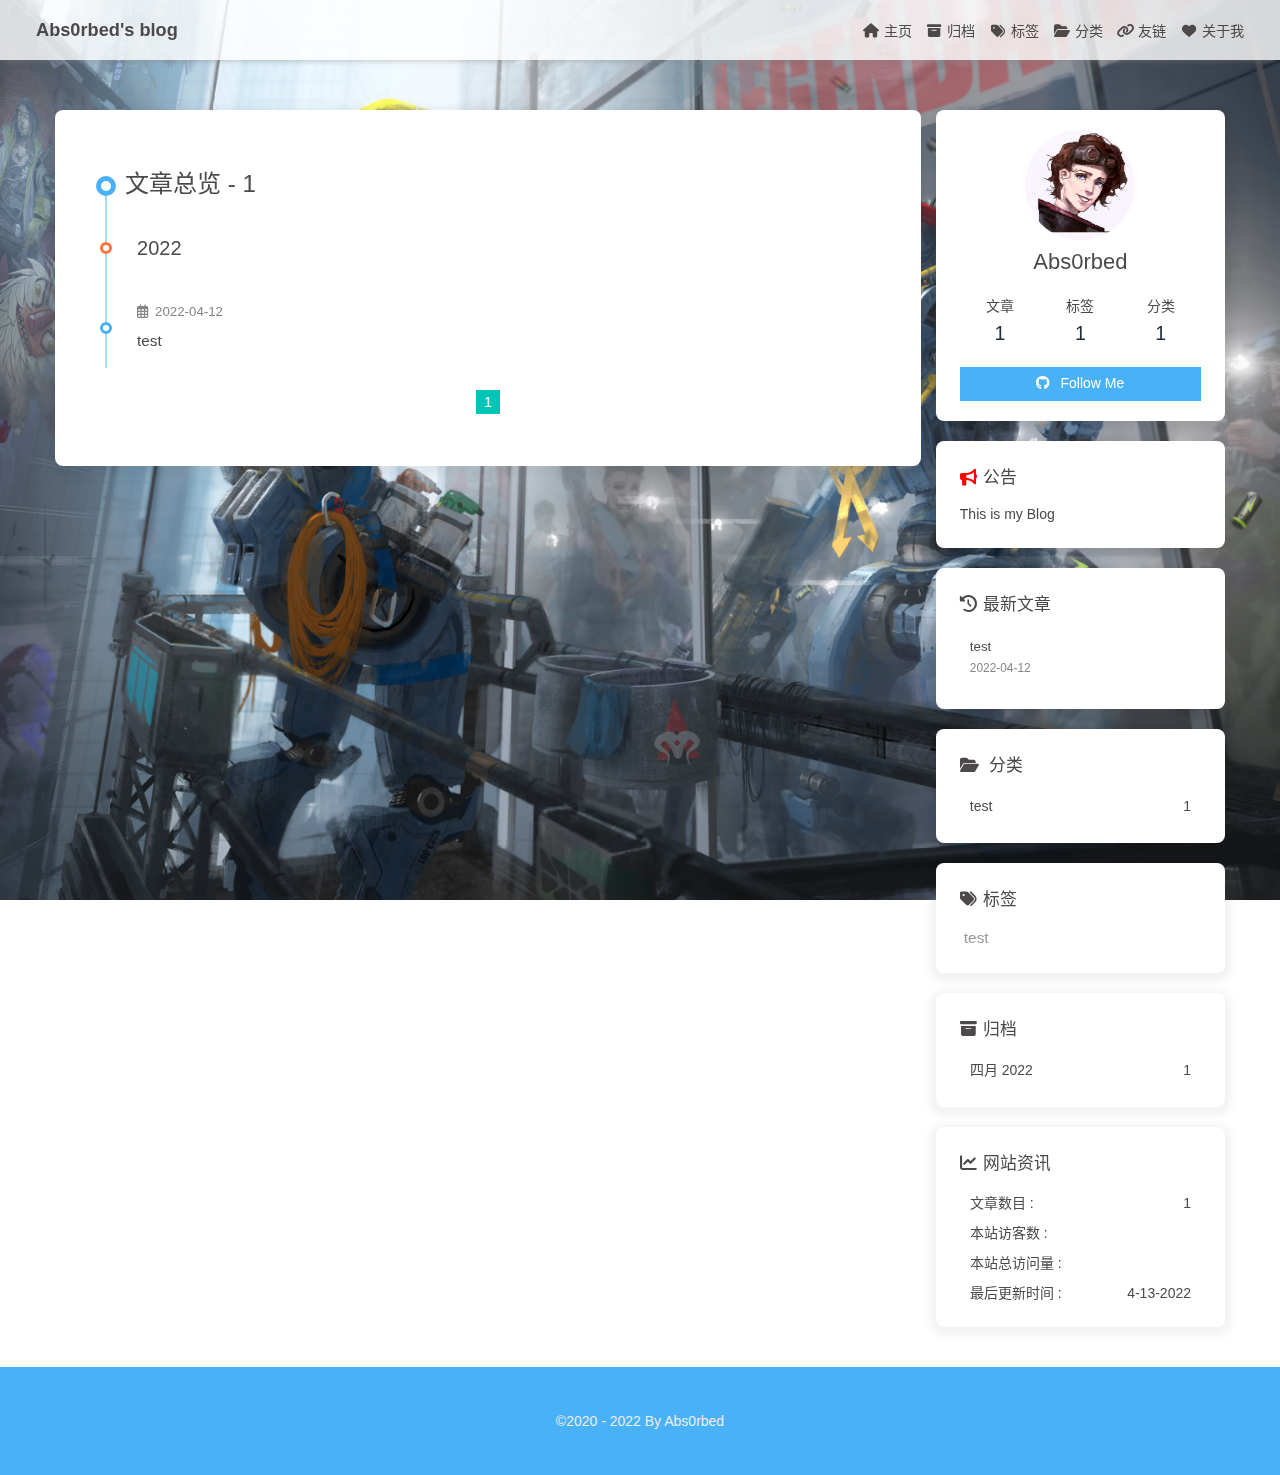
<file: archives/index.html>
<!DOCTYPE html><html lang="zh-CN" data-theme="light"><head><meta charset="UTF-8"><meta http-equiv="X-UA-Compatible" content="IE=edge"><meta name="viewport" content="width=device-width, initial-scale=1.0, maximum-scale=1.0, user-scalable=no"><title>归档 | Abs0rbed's blog</title><meta name="author" content="Abs0rbed,qda4er@gmail.com"><meta name="copyright" content="Abs0rbed"><meta name="format-detection" content="telephone=no"><meta name="theme-color" content="#ffffff"><meta property="og:type" content="website">
<meta property="og:title" content="Abs0rbed&#39;s blog">
<meta property="og:url" content="https://abs0rbed.github.io/archives/index.html">
<meta property="og:site_name" content="Abs0rbed&#39;s blog">
<meta property="og:locale" content="zh_CN">
<meta property="og:image" content="https://abs0rbed.github.io/img/1.jpg">
<meta property="article:author" content="Abs0rbed">
<meta name="twitter:card" content="summary">
<meta name="twitter:image" content="https://abs0rbed.github.io/img/1.jpg"><link rel="shortcut icon" href="/img/favicon.ico"><link rel="canonical" href="https://abs0rbed.github.io/archives/"><link rel="preconnect" href="//cdn.jsdelivr.net"/><link rel="preconnect" href="//busuanzi.ibruce.info"/><link rel="stylesheet" href="/css/index.css"><link rel="stylesheet" href="https://cdn.jsdelivr.net/npm/@fortawesome/fontawesome-free@6/css/all.min.css" media="print" onload="this.media='all'"><link rel="stylesheet" href="https://cdn.jsdelivr.net/npm/@fancyapps/ui/dist/fancybox.css" media="print" onload="this.media='all'"><script>const GLOBAL_CONFIG = { 
  root: '/',
  algolia: undefined,
  localSearch: undefined,
  translate: undefined,
  noticeOutdate: undefined,
  highlight: {"plugin":"highlighjs","highlightCopy":true,"highlightLang":true,"highlightHeightLimit":false},
  copy: {
    success: '复制成功',
    error: '复制错误',
    noSupport: '浏览器不支持'
  },
  relativeDate: {
    homepage: false,
    post: false
  },
  runtime: '',
  date_suffix: {
    just: '刚刚',
    min: '分钟前',
    hour: '小时前',
    day: '天前',
    month: '个月前'
  },
  copyright: undefined,
  lightbox: 'fancybox',
  Snackbar: undefined,
  source: {
    justifiedGallery: {
      js: 'https://cdn.jsdelivr.net/npm/flickr-justified-gallery@2/dist/fjGallery.min.js',
      css: 'https://cdn.jsdelivr.net/npm/flickr-justified-gallery@2/dist/fjGallery.min.css'
    }
  },
  isPhotoFigcaption: false,
  islazyload: false,
  isAnchor: false
}</script><script id="config-diff">var GLOBAL_CONFIG_SITE = {
  title: '归档',
  isPost: false,
  isHome: false,
  isHighlightShrink: false,
  isToc: false,
  postUpdate: '2022-04-13 12:32:28'
}</script><noscript><style type="text/css">
  #nav {
    opacity: 1
  }
  .justified-gallery img {
    opacity: 1
  }

  #recent-posts time,
  #post-meta time {
    display: inline !important
  }
</style></noscript><script>(win=>{
    win.saveToLocal = {
      set: function setWithExpiry(key, value, ttl) {
        if (ttl === 0) return
        const now = new Date()
        const expiryDay = ttl * 86400000
        const item = {
          value: value,
          expiry: now.getTime() + expiryDay,
        }
        localStorage.setItem(key, JSON.stringify(item))
      },

      get: function getWithExpiry(key) {
        const itemStr = localStorage.getItem(key)

        if (!itemStr) {
          return undefined
        }
        const item = JSON.parse(itemStr)
        const now = new Date()

        if (now.getTime() > item.expiry) {
          localStorage.removeItem(key)
          return undefined
        }
        return item.value
      }
    }
  
    win.getScript = url => new Promise((resolve, reject) => {
      const script = document.createElement('script')
      script.src = url
      script.async = true
      script.onerror = reject
      script.onload = script.onreadystatechange = function() {
        const loadState = this.readyState
        if (loadState && loadState !== 'loaded' && loadState !== 'complete') return
        script.onload = script.onreadystatechange = null
        resolve()
      }
      document.head.appendChild(script)
    })
  
      win.activateDarkMode = function () {
        document.documentElement.setAttribute('data-theme', 'dark')
        if (document.querySelector('meta[name="theme-color"]') !== null) {
          document.querySelector('meta[name="theme-color"]').setAttribute('content', '#0d0d0d')
        }
      }
      win.activateLightMode = function () {
        document.documentElement.setAttribute('data-theme', 'light')
        if (document.querySelector('meta[name="theme-color"]') !== null) {
          document.querySelector('meta[name="theme-color"]').setAttribute('content', '#ffffff')
        }
      }
      const t = saveToLocal.get('theme')
    
          if (t === 'dark') activateDarkMode()
          else if (t === 'light') activateLightMode()
        
      const asideStatus = saveToLocal.get('aside-status')
      if (asideStatus !== undefined) {
        if (asideStatus === 'hide') {
          document.documentElement.classList.add('hide-aside')
        } else {
          document.documentElement.classList.remove('hide-aside')
        }
      }
    
    const detectApple = () => {
      if(/iPad|iPhone|iPod|Macintosh/.test(navigator.userAgent)){
        document.documentElement.classList.add('apple')
      }
    }
    detectApple()
    })(window)</script><meta name="generator" content="Hexo 6.1.0"><link rel="alternate" href="/atom.xml" title="Abs0rbed's blog" type="application/atom+xml">
</head><body><div id="web_bg"></div><div id="sidebar"><div id="menu-mask"></div><div id="sidebar-menus"><div class="avatar-img is-center"><img src="/img/1.jpg" onerror="onerror=null;src='/img/friend_404.gif'" alt="avatar"/></div><div class="sidebar-site-data site-data is-center"><a href="/archives/"><div class="headline">文章</div><div class="length-num">1</div></a><a href="/tags/"><div class="headline">标签</div><div class="length-num">1</div></a><a href="/categories/"><div class="headline">分类</div><div class="length-num">1</div></a></div><hr/><div class="menus_items"><div class="menus_item"><a class="site-page" href="/"><i class="fa-fw fas fa-home"></i><span> 主页</span></a></div><div class="menus_item"><a class="site-page" href="/archives/"><i class="fa-fw fas fa-archive"></i><span> 归档</span></a></div><div class="menus_item"><a class="site-page" href="/tags/"><i class="fa-fw fas fa-tags"></i><span> 标签</span></a></div><div class="menus_item"><a class="site-page" href="/categories/"><i class="fa-fw fas fa-folder-open"></i><span> 分类</span></a></div><div class="menus_item"><a class="site-page" href="/link/"><i class="fa-fw fas fa-link"></i><span> 友链</span></a></div><div class="menus_item"><a class="site-page" href="/about/"><i class="fa-fw fas fa-heart"></i><span> 关于我</span></a></div></div></div></div><div class="page" id="body-wrap"><header class="not-top-img" id="page-header"><nav id="nav"><span id="blog_name"><a id="site-name" href="/">Abs0rbed's blog</a></span><div id="menus"><div class="menus_items"><div class="menus_item"><a class="site-page" href="/"><i class="fa-fw fas fa-home"></i><span> 主页</span></a></div><div class="menus_item"><a class="site-page" href="/archives/"><i class="fa-fw fas fa-archive"></i><span> 归档</span></a></div><div class="menus_item"><a class="site-page" href="/tags/"><i class="fa-fw fas fa-tags"></i><span> 标签</span></a></div><div class="menus_item"><a class="site-page" href="/categories/"><i class="fa-fw fas fa-folder-open"></i><span> 分类</span></a></div><div class="menus_item"><a class="site-page" href="/link/"><i class="fa-fw fas fa-link"></i><span> 友链</span></a></div><div class="menus_item"><a class="site-page" href="/about/"><i class="fa-fw fas fa-heart"></i><span> 关于我</span></a></div></div><div id="toggle-menu"><a class="site-page"><i class="fas fa-bars fa-fw"></i></a></div></div></nav></header><main class="layout" id="content-inner"><div id="archive"><div class="article-sort-title">文章总览 - 1</div><div class="article-sort"><div class="article-sort-item year">2022</div><div class="article-sort-item no-article-cover"><div class="article-sort-item-info"><div class="article-sort-item-time"><i class="far fa-calendar-alt"></i><time class="post-meta-date-created" datetime="2022-04-12T08:29:42.432Z" title="发表于 2022-04-12 16:29:42">2022-04-12</time></div><a class="article-sort-item-title" href="/2022/04/12/hello-world/" title="test">test</a></div></div></div><nav id="pagination"><div class="pagination"><span class="page-number current">1</span></div></nav></div><div class="aside-content" id="aside-content"><div class="card-widget card-info"><div class="is-center"><div class="avatar-img"><img src="/img/1.jpg" onerror="this.onerror=null;this.src='/img/friend_404.gif'" alt="avatar"/></div><div class="author-info__name">Abs0rbed</div><div class="author-info__description"></div></div><div class="card-info-data site-data is-center"><a href="/archives/"><div class="headline">文章</div><div class="length-num">1</div></a><a href="/tags/"><div class="headline">标签</div><div class="length-num">1</div></a><a href="/categories/"><div class="headline">分类</div><div class="length-num">1</div></a></div><a id="card-info-btn" target="_blank" rel="noopener" href="https://github.com/Abs0rbed"><i class="fab fa-github"></i><span>Follow Me</span></a></div><div class="card-widget card-announcement"><div class="item-headline"><i class="fas fa-bullhorn fa-shake"></i><span>公告</span></div><div class="announcement_content">This is my Blog</div></div><div class="sticky_layout"><div class="card-widget card-recent-post"><div class="item-headline"><i class="fas fa-history"></i><span>最新文章</span></div><div class="aside-list"><div class="aside-list-item no-cover"><div class="content"><a class="title" href="/2022/04/12/hello-world/" title="test">test</a><time datetime="2022-04-12T08:29:42.432Z" title="发表于 2022-04-12 16:29:42">2022-04-12</time></div></div></div></div><div class="card-widget card-categories"><div class="item-headline">
            <i class="fas fa-folder-open"></i>
            <span>分类</span>
            
            </div>
            <ul class="card-category-list" id="aside-cat-list">
            <li class="card-category-list-item "><a class="card-category-list-link" href="/categories/test/"><span class="card-category-list-name">test</span><span class="card-category-list-count">1</span></a></li>
            </ul></div><div class="card-widget card-tags"><div class="item-headline"><i class="fas fa-tags"></i><span>标签</span></div><div class="card-tag-cloud"><a href="/tags/test/" style="font-size: 1.1em; color: #999">test</a></div></div><div class="card-widget card-archives"><div class="item-headline"><i class="fas fa-archive"></i><span>归档</span></div><ul class="card-archive-list"><li class="card-archive-list-item"><a class="card-archive-list-link" href="/archives/2022/04/"><span class="card-archive-list-date">四月 2022</span><span class="card-archive-list-count">1</span></a></li></ul></div><div class="card-widget card-webinfo"><div class="item-headline"><i class="fas fa-chart-line"></i><span>网站资讯</span></div><div class="webinfo"><div class="webinfo-item"><div class="item-name">文章数目 :</div><div class="item-count">1</div></div><div class="webinfo-item"><div class="item-name">本站访客数 :</div><div class="item-count" id="busuanzi_value_site_uv"></div></div><div class="webinfo-item"><div class="item-name">本站总访问量 :</div><div class="item-count" id="busuanzi_value_site_pv"></div></div><div class="webinfo-item"><div class="item-name">最后更新时间 :</div><div class="item-count" id="last-push-date" data-lastPushDate="2022-04-13T04:32:28.401Z"></div></div></div></div></div></div></main><footer id="footer"><div id="footer-wrap"><div class="copyright">&copy;2020 - 2022 By Abs0rbed</div></div></footer></div><div id="rightside"><div id="rightside-config-hide"><button id="darkmode" type="button" title="浅色和深色模式转换"><i class="fas fa-adjust"></i></button><button id="hide-aside-btn" type="button" title="单栏和双栏切换"><i class="fas fa-arrows-alt-h"></i></button></div><div id="rightside-config-show"><button id="rightside_config" type="button" title="设置"><i class="fas fa-cog fa-spin"></i></button><button id="go-up" type="button" title="回到顶部"><i class="fas fa-arrow-up"></i></button></div></div><div><script src="/js/utils.js"></script><script src="/js/main.js"></script><script src="https://cdn.jsdelivr.net/npm/@fancyapps/ui/dist/fancybox.umd.js"></script><div class="js-pjax"></div><script async data-pjax src="//busuanzi.ibruce.info/busuanzi/2.3/busuanzi.pure.mini.js"></script></div></body></html>
</file>
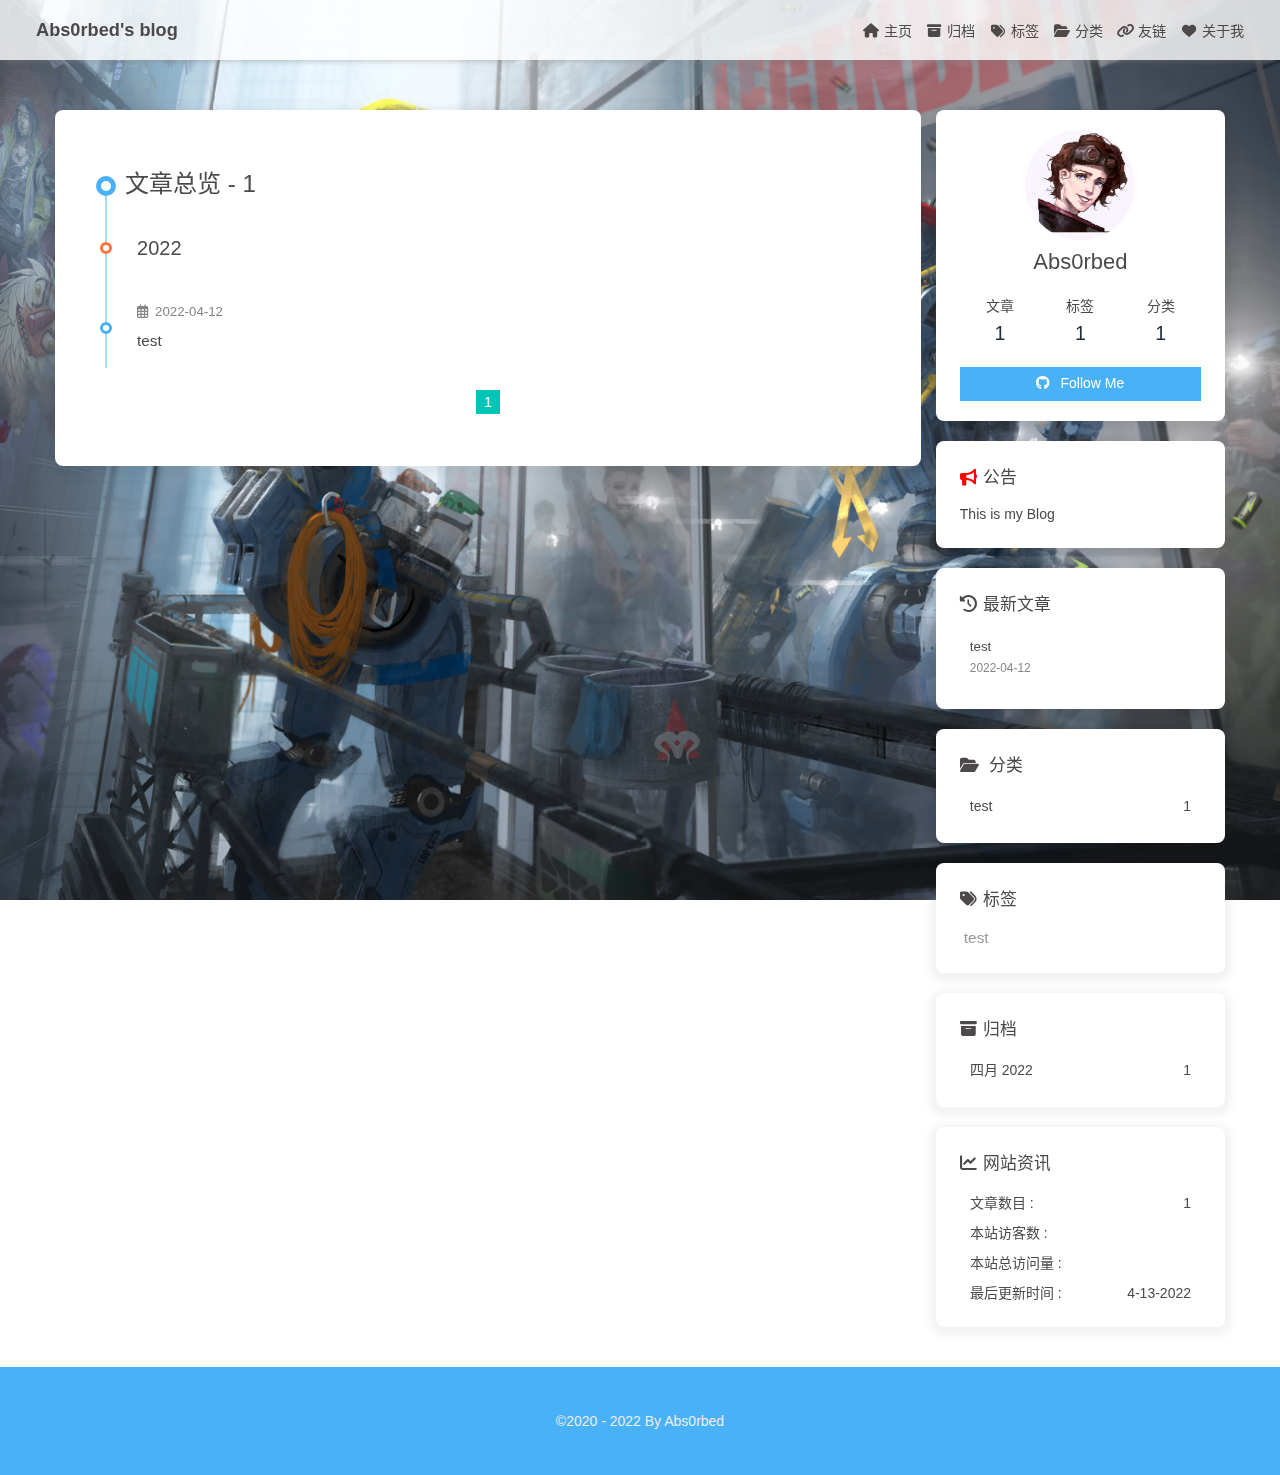
<file: archives/2022/index.html>
<!DOCTYPE html><html lang="zh-CN" data-theme="light"><head><meta charset="UTF-8"><meta http-equiv="X-UA-Compatible" content="IE=edge"><meta name="viewport" content="width=device-width, initial-scale=1.0, maximum-scale=1.0, user-scalable=no"><title>归档 | Abs0rbed's blog</title><meta name="author" content="Abs0rbed,qda4er@gmail.com"><meta name="copyright" content="Abs0rbed"><meta name="format-detection" content="telephone=no"><meta name="theme-color" content="#ffffff"><meta property="og:type" content="website">
<meta property="og:title" content="Abs0rbed&#39;s blog">
<meta property="og:url" content="https://abs0rbed.github.io/archives/2022/index.html">
<meta property="og:site_name" content="Abs0rbed&#39;s blog">
<meta property="og:locale" content="zh_CN">
<meta property="og:image" content="https://abs0rbed.github.io/img/1.jpg">
<meta property="article:author" content="Abs0rbed">
<meta name="twitter:card" content="summary">
<meta name="twitter:image" content="https://abs0rbed.github.io/img/1.jpg"><link rel="shortcut icon" href="/img/favicon.ico"><link rel="canonical" href="https://abs0rbed.github.io/archives/2022/"><link rel="preconnect" href="//cdn.jsdelivr.net"/><link rel="preconnect" href="//busuanzi.ibruce.info"/><link rel="stylesheet" href="/css/index.css"><link rel="stylesheet" href="https://cdn.jsdelivr.net/npm/@fortawesome/fontawesome-free@6/css/all.min.css" media="print" onload="this.media='all'"><link rel="stylesheet" href="https://cdn.jsdelivr.net/npm/@fancyapps/ui/dist/fancybox.css" media="print" onload="this.media='all'"><script>const GLOBAL_CONFIG = { 
  root: '/',
  algolia: undefined,
  localSearch: undefined,
  translate: undefined,
  noticeOutdate: undefined,
  highlight: {"plugin":"highlighjs","highlightCopy":true,"highlightLang":true,"highlightHeightLimit":false},
  copy: {
    success: '复制成功',
    error: '复制错误',
    noSupport: '浏览器不支持'
  },
  relativeDate: {
    homepage: false,
    post: false
  },
  runtime: '',
  date_suffix: {
    just: '刚刚',
    min: '分钟前',
    hour: '小时前',
    day: '天前',
    month: '个月前'
  },
  copyright: undefined,
  lightbox: 'fancybox',
  Snackbar: undefined,
  source: {
    justifiedGallery: {
      js: 'https://cdn.jsdelivr.net/npm/flickr-justified-gallery@2/dist/fjGallery.min.js',
      css: 'https://cdn.jsdelivr.net/npm/flickr-justified-gallery@2/dist/fjGallery.min.css'
    }
  },
  isPhotoFigcaption: false,
  islazyload: false,
  isAnchor: false
}</script><script id="config-diff">var GLOBAL_CONFIG_SITE = {
  title: '归档',
  isPost: false,
  isHome: false,
  isHighlightShrink: false,
  isToc: false,
  postUpdate: '2022-04-13 12:32:28'
}</script><noscript><style type="text/css">
  #nav {
    opacity: 1
  }
  .justified-gallery img {
    opacity: 1
  }

  #recent-posts time,
  #post-meta time {
    display: inline !important
  }
</style></noscript><script>(win=>{
    win.saveToLocal = {
      set: function setWithExpiry(key, value, ttl) {
        if (ttl === 0) return
        const now = new Date()
        const expiryDay = ttl * 86400000
        const item = {
          value: value,
          expiry: now.getTime() + expiryDay,
        }
        localStorage.setItem(key, JSON.stringify(item))
      },

      get: function getWithExpiry(key) {
        const itemStr = localStorage.getItem(key)

        if (!itemStr) {
          return undefined
        }
        const item = JSON.parse(itemStr)
        const now = new Date()

        if (now.getTime() > item.expiry) {
          localStorage.removeItem(key)
          return undefined
        }
        return item.value
      }
    }
  
    win.getScript = url => new Promise((resolve, reject) => {
      const script = document.createElement('script')
      script.src = url
      script.async = true
      script.onerror = reject
      script.onload = script.onreadystatechange = function() {
        const loadState = this.readyState
        if (loadState && loadState !== 'loaded' && loadState !== 'complete') return
        script.onload = script.onreadystatechange = null
        resolve()
      }
      document.head.appendChild(script)
    })
  
      win.activateDarkMode = function () {
        document.documentElement.setAttribute('data-theme', 'dark')
        if (document.querySelector('meta[name="theme-color"]') !== null) {
          document.querySelector('meta[name="theme-color"]').setAttribute('content', '#0d0d0d')
        }
      }
      win.activateLightMode = function () {
        document.documentElement.setAttribute('data-theme', 'light')
        if (document.querySelector('meta[name="theme-color"]') !== null) {
          document.querySelector('meta[name="theme-color"]').setAttribute('content', '#ffffff')
        }
      }
      const t = saveToLocal.get('theme')
    
          if (t === 'dark') activateDarkMode()
          else if (t === 'light') activateLightMode()
        
      const asideStatus = saveToLocal.get('aside-status')
      if (asideStatus !== undefined) {
        if (asideStatus === 'hide') {
          document.documentElement.classList.add('hide-aside')
        } else {
          document.documentElement.classList.remove('hide-aside')
        }
      }
    
    const detectApple = () => {
      if(/iPad|iPhone|iPod|Macintosh/.test(navigator.userAgent)){
        document.documentElement.classList.add('apple')
      }
    }
    detectApple()
    })(window)</script><meta name="generator" content="Hexo 6.1.0"><link rel="alternate" href="/atom.xml" title="Abs0rbed's blog" type="application/atom+xml">
</head><body><div id="web_bg"></div><div id="sidebar"><div id="menu-mask"></div><div id="sidebar-menus"><div class="avatar-img is-center"><img src="/img/1.jpg" onerror="onerror=null;src='/img/friend_404.gif'" alt="avatar"/></div><div class="sidebar-site-data site-data is-center"><a href="/archives/"><div class="headline">文章</div><div class="length-num">1</div></a><a href="/tags/"><div class="headline">标签</div><div class="length-num">1</div></a><a href="/categories/"><div class="headline">分类</div><div class="length-num">1</div></a></div><hr/><div class="menus_items"><div class="menus_item"><a class="site-page" href="/"><i class="fa-fw fas fa-home"></i><span> 主页</span></a></div><div class="menus_item"><a class="site-page" href="/archives/"><i class="fa-fw fas fa-archive"></i><span> 归档</span></a></div><div class="menus_item"><a class="site-page" href="/tags/"><i class="fa-fw fas fa-tags"></i><span> 标签</span></a></div><div class="menus_item"><a class="site-page" href="/categories/"><i class="fa-fw fas fa-folder-open"></i><span> 分类</span></a></div><div class="menus_item"><a class="site-page" href="/link/"><i class="fa-fw fas fa-link"></i><span> 友链</span></a></div><div class="menus_item"><a class="site-page" href="/about/"><i class="fa-fw fas fa-heart"></i><span> 关于我</span></a></div></div></div></div><div class="page" id="body-wrap"><header class="not-top-img" id="page-header"><nav id="nav"><span id="blog_name"><a id="site-name" href="/">Abs0rbed's blog</a></span><div id="menus"><div class="menus_items"><div class="menus_item"><a class="site-page" href="/"><i class="fa-fw fas fa-home"></i><span> 主页</span></a></div><div class="menus_item"><a class="site-page" href="/archives/"><i class="fa-fw fas fa-archive"></i><span> 归档</span></a></div><div class="menus_item"><a class="site-page" href="/tags/"><i class="fa-fw fas fa-tags"></i><span> 标签</span></a></div><div class="menus_item"><a class="site-page" href="/categories/"><i class="fa-fw fas fa-folder-open"></i><span> 分类</span></a></div><div class="menus_item"><a class="site-page" href="/link/"><i class="fa-fw fas fa-link"></i><span> 友链</span></a></div><div class="menus_item"><a class="site-page" href="/about/"><i class="fa-fw fas fa-heart"></i><span> 关于我</span></a></div></div><div id="toggle-menu"><a class="site-page"><i class="fas fa-bars fa-fw"></i></a></div></div></nav></header><main class="layout" id="content-inner"><div id="archive"><div class="article-sort-title">文章总览 - 1</div><div class="article-sort"><div class="article-sort-item year">2022</div><div class="article-sort-item no-article-cover"><div class="article-sort-item-info"><div class="article-sort-item-time"><i class="far fa-calendar-alt"></i><time class="post-meta-date-created" datetime="2022-04-12T08:29:42.432Z" title="发表于 2022-04-12 16:29:42">2022-04-12</time></div><a class="article-sort-item-title" href="/2022/04/12/hello-world/" title="test">test</a></div></div></div><nav id="pagination"><div class="pagination"><span class="page-number current">1</span></div></nav></div><div class="aside-content" id="aside-content"><div class="card-widget card-info"><div class="is-center"><div class="avatar-img"><img src="/img/1.jpg" onerror="this.onerror=null;this.src='/img/friend_404.gif'" alt="avatar"/></div><div class="author-info__name">Abs0rbed</div><div class="author-info__description"></div></div><div class="card-info-data site-data is-center"><a href="/archives/"><div class="headline">文章</div><div class="length-num">1</div></a><a href="/tags/"><div class="headline">标签</div><div class="length-num">1</div></a><a href="/categories/"><div class="headline">分类</div><div class="length-num">1</div></a></div><a id="card-info-btn" target="_blank" rel="noopener" href="https://github.com/Abs0rbed"><i class="fab fa-github"></i><span>Follow Me</span></a></div><div class="card-widget card-announcement"><div class="item-headline"><i class="fas fa-bullhorn fa-shake"></i><span>公告</span></div><div class="announcement_content">This is my Blog</div></div><div class="sticky_layout"><div class="card-widget card-recent-post"><div class="item-headline"><i class="fas fa-history"></i><span>最新文章</span></div><div class="aside-list"><div class="aside-list-item no-cover"><div class="content"><a class="title" href="/2022/04/12/hello-world/" title="test">test</a><time datetime="2022-04-12T08:29:42.432Z" title="发表于 2022-04-12 16:29:42">2022-04-12</time></div></div></div></div><div class="card-widget card-categories"><div class="item-headline">
            <i class="fas fa-folder-open"></i>
            <span>分类</span>
            
            </div>
            <ul class="card-category-list" id="aside-cat-list">
            <li class="card-category-list-item "><a class="card-category-list-link" href="/categories/test/"><span class="card-category-list-name">test</span><span class="card-category-list-count">1</span></a></li>
            </ul></div><div class="card-widget card-tags"><div class="item-headline"><i class="fas fa-tags"></i><span>标签</span></div><div class="card-tag-cloud"><a href="/tags/test/" style="font-size: 1.1em; color: #999">test</a></div></div><div class="card-widget card-archives"><div class="item-headline"><i class="fas fa-archive"></i><span>归档</span></div><ul class="card-archive-list"><li class="card-archive-list-item"><a class="card-archive-list-link" href="/archives/2022/04/"><span class="card-archive-list-date">四月 2022</span><span class="card-archive-list-count">1</span></a></li></ul></div><div class="card-widget card-webinfo"><div class="item-headline"><i class="fas fa-chart-line"></i><span>网站资讯</span></div><div class="webinfo"><div class="webinfo-item"><div class="item-name">文章数目 :</div><div class="item-count">1</div></div><div class="webinfo-item"><div class="item-name">本站访客数 :</div><div class="item-count" id="busuanzi_value_site_uv"></div></div><div class="webinfo-item"><div class="item-name">本站总访问量 :</div><div class="item-count" id="busuanzi_value_site_pv"></div></div><div class="webinfo-item"><div class="item-name">最后更新时间 :</div><div class="item-count" id="last-push-date" data-lastPushDate="2022-04-13T04:32:28.401Z"></div></div></div></div></div></div></main><footer id="footer"><div id="footer-wrap"><div class="copyright">&copy;2020 - 2022 By Abs0rbed</div></div></footer></div><div id="rightside"><div id="rightside-config-hide"><button id="darkmode" type="button" title="浅色和深色模式转换"><i class="fas fa-adjust"></i></button><button id="hide-aside-btn" type="button" title="单栏和双栏切换"><i class="fas fa-arrows-alt-h"></i></button></div><div id="rightside-config-show"><button id="rightside_config" type="button" title="设置"><i class="fas fa-cog fa-spin"></i></button><button id="go-up" type="button" title="回到顶部"><i class="fas fa-arrow-up"></i></button></div></div><div><script src="/js/utils.js"></script><script src="/js/main.js"></script><script src="https://cdn.jsdelivr.net/npm/@fancyapps/ui/dist/fancybox.umd.js"></script><div class="js-pjax"></div><script async data-pjax src="//busuanzi.ibruce.info/busuanzi/2.3/busuanzi.pure.mini.js"></script></div></body></html>
</file>
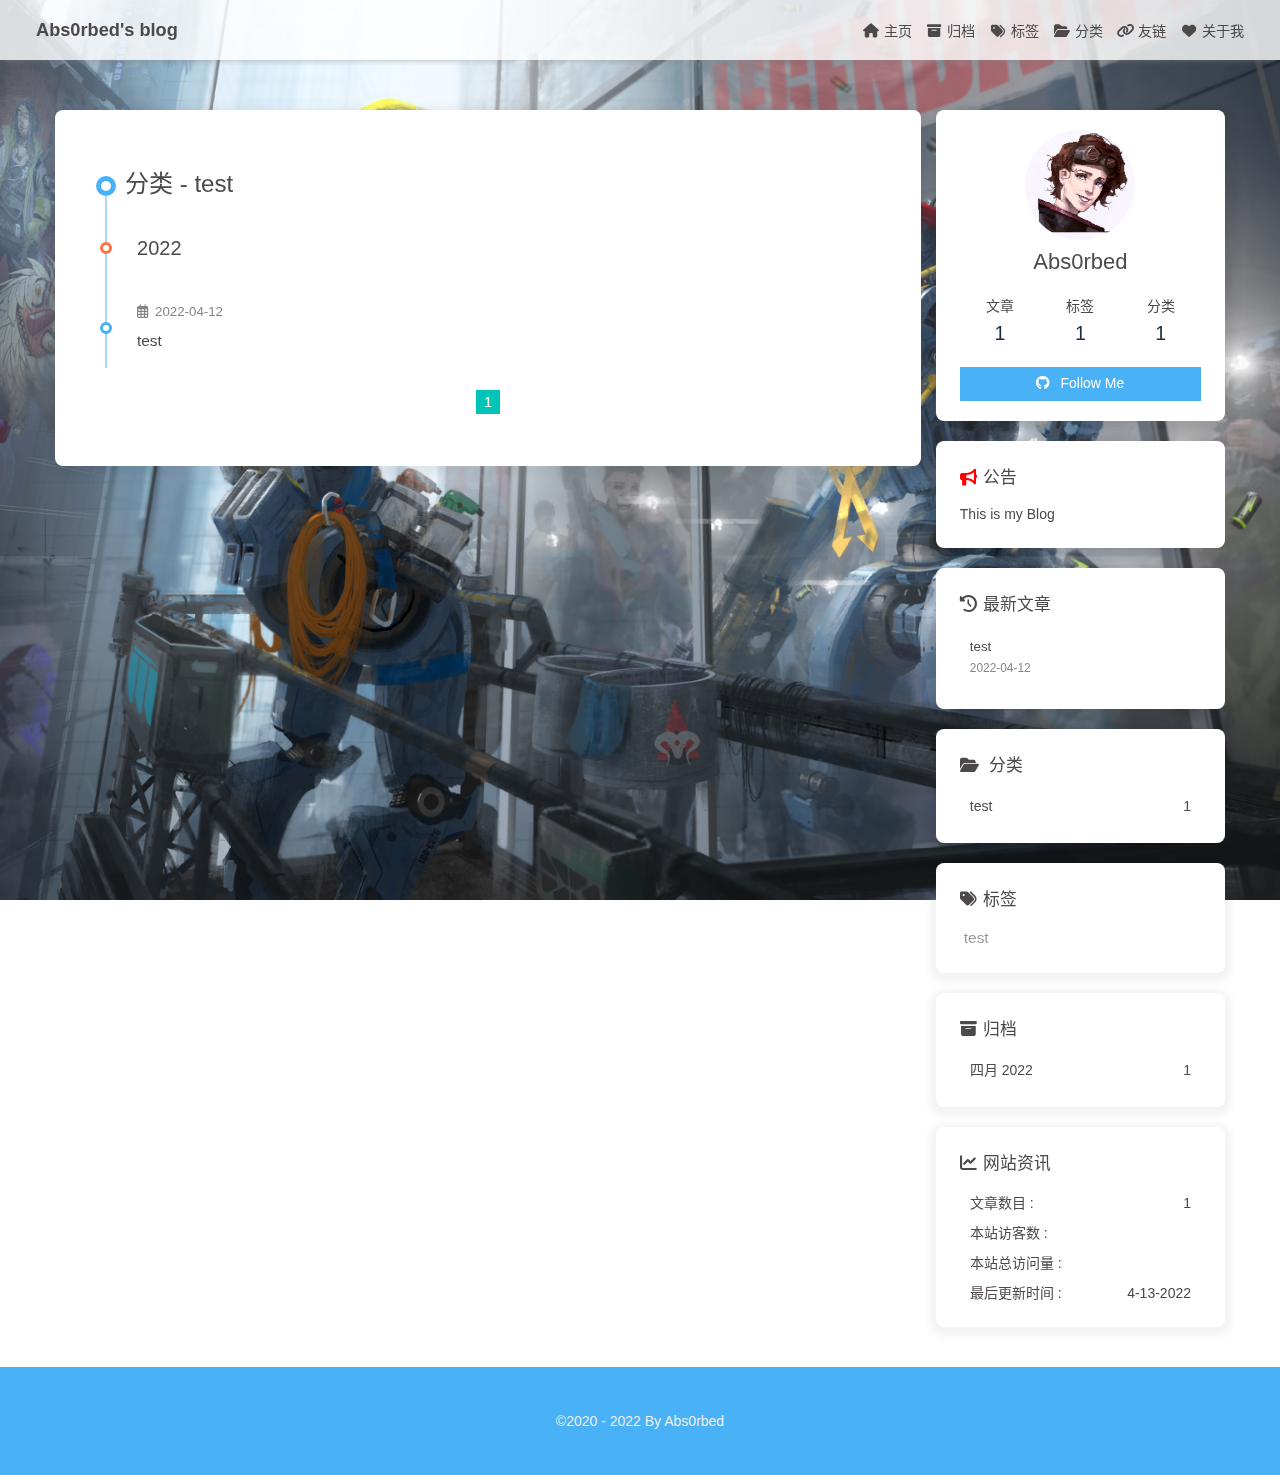
<file: categories/test/index.html>
<!DOCTYPE html><html lang="zh-CN" data-theme="light"><head><meta charset="UTF-8"><meta http-equiv="X-UA-Compatible" content="IE=edge"><meta name="viewport" content="width=device-width, initial-scale=1.0, maximum-scale=1.0, user-scalable=no"><title>分类: test | Abs0rbed's blog</title><meta name="author" content="Abs0rbed,qda4er@gmail.com"><meta name="copyright" content="Abs0rbed"><meta name="format-detection" content="telephone=no"><meta name="theme-color" content="#ffffff"><meta property="og:type" content="website">
<meta property="og:title" content="Abs0rbed&#39;s blog">
<meta property="og:url" content="https://abs0rbed.github.io/categories/test/index.html">
<meta property="og:site_name" content="Abs0rbed&#39;s blog">
<meta property="og:locale" content="zh_CN">
<meta property="og:image" content="https://abs0rbed.github.io/img/1.jpg">
<meta property="article:author" content="Abs0rbed">
<meta name="twitter:card" content="summary">
<meta name="twitter:image" content="https://abs0rbed.github.io/img/1.jpg"><link rel="shortcut icon" href="/img/favicon.ico"><link rel="canonical" href="https://abs0rbed.github.io/categories/test/"><link rel="preconnect" href="//cdn.jsdelivr.net"/><link rel="preconnect" href="//busuanzi.ibruce.info"/><link rel="stylesheet" href="/css/index.css"><link rel="stylesheet" href="https://cdn.jsdelivr.net/npm/@fortawesome/fontawesome-free@6/css/all.min.css" media="print" onload="this.media='all'"><link rel="stylesheet" href="https://cdn.jsdelivr.net/npm/@fancyapps/ui/dist/fancybox.css" media="print" onload="this.media='all'"><script>const GLOBAL_CONFIG = { 
  root: '/',
  algolia: undefined,
  localSearch: undefined,
  translate: undefined,
  noticeOutdate: undefined,
  highlight: {"plugin":"highlighjs","highlightCopy":true,"highlightLang":true,"highlightHeightLimit":false},
  copy: {
    success: '复制成功',
    error: '复制错误',
    noSupport: '浏览器不支持'
  },
  relativeDate: {
    homepage: false,
    post: false
  },
  runtime: '',
  date_suffix: {
    just: '刚刚',
    min: '分钟前',
    hour: '小时前',
    day: '天前',
    month: '个月前'
  },
  copyright: undefined,
  lightbox: 'fancybox',
  Snackbar: undefined,
  source: {
    justifiedGallery: {
      js: 'https://cdn.jsdelivr.net/npm/flickr-justified-gallery@2/dist/fjGallery.min.js',
      css: 'https://cdn.jsdelivr.net/npm/flickr-justified-gallery@2/dist/fjGallery.min.css'
    }
  },
  isPhotoFigcaption: false,
  islazyload: false,
  isAnchor: false
}</script><script id="config-diff">var GLOBAL_CONFIG_SITE = {
  title: '分类: test',
  isPost: false,
  isHome: false,
  isHighlightShrink: false,
  isToc: false,
  postUpdate: '2022-04-13 12:32:28'
}</script><noscript><style type="text/css">
  #nav {
    opacity: 1
  }
  .justified-gallery img {
    opacity: 1
  }

  #recent-posts time,
  #post-meta time {
    display: inline !important
  }
</style></noscript><script>(win=>{
    win.saveToLocal = {
      set: function setWithExpiry(key, value, ttl) {
        if (ttl === 0) return
        const now = new Date()
        const expiryDay = ttl * 86400000
        const item = {
          value: value,
          expiry: now.getTime() + expiryDay,
        }
        localStorage.setItem(key, JSON.stringify(item))
      },

      get: function getWithExpiry(key) {
        const itemStr = localStorage.getItem(key)

        if (!itemStr) {
          return undefined
        }
        const item = JSON.parse(itemStr)
        const now = new Date()

        if (now.getTime() > item.expiry) {
          localStorage.removeItem(key)
          return undefined
        }
        return item.value
      }
    }
  
    win.getScript = url => new Promise((resolve, reject) => {
      const script = document.createElement('script')
      script.src = url
      script.async = true
      script.onerror = reject
      script.onload = script.onreadystatechange = function() {
        const loadState = this.readyState
        if (loadState && loadState !== 'loaded' && loadState !== 'complete') return
        script.onload = script.onreadystatechange = null
        resolve()
      }
      document.head.appendChild(script)
    })
  
      win.activateDarkMode = function () {
        document.documentElement.setAttribute('data-theme', 'dark')
        if (document.querySelector('meta[name="theme-color"]') !== null) {
          document.querySelector('meta[name="theme-color"]').setAttribute('content', '#0d0d0d')
        }
      }
      win.activateLightMode = function () {
        document.documentElement.setAttribute('data-theme', 'light')
        if (document.querySelector('meta[name="theme-color"]') !== null) {
          document.querySelector('meta[name="theme-color"]').setAttribute('content', '#ffffff')
        }
      }
      const t = saveToLocal.get('theme')
    
          if (t === 'dark') activateDarkMode()
          else if (t === 'light') activateLightMode()
        
      const asideStatus = saveToLocal.get('aside-status')
      if (asideStatus !== undefined) {
        if (asideStatus === 'hide') {
          document.documentElement.classList.add('hide-aside')
        } else {
          document.documentElement.classList.remove('hide-aside')
        }
      }
    
    const detectApple = () => {
      if(/iPad|iPhone|iPod|Macintosh/.test(navigator.userAgent)){
        document.documentElement.classList.add('apple')
      }
    }
    detectApple()
    })(window)</script><meta name="generator" content="Hexo 6.1.0"><link rel="alternate" href="/atom.xml" title="Abs0rbed's blog" type="application/atom+xml">
</head><body><div id="web_bg"></div><div id="sidebar"><div id="menu-mask"></div><div id="sidebar-menus"><div class="avatar-img is-center"><img src="/img/1.jpg" onerror="onerror=null;src='/img/friend_404.gif'" alt="avatar"/></div><div class="sidebar-site-data site-data is-center"><a href="/archives/"><div class="headline">文章</div><div class="length-num">1</div></a><a href="/tags/"><div class="headline">标签</div><div class="length-num">1</div></a><a href="/categories/"><div class="headline">分类</div><div class="length-num">1</div></a></div><hr/><div class="menus_items"><div class="menus_item"><a class="site-page" href="/"><i class="fa-fw fas fa-home"></i><span> 主页</span></a></div><div class="menus_item"><a class="site-page" href="/archives/"><i class="fa-fw fas fa-archive"></i><span> 归档</span></a></div><div class="menus_item"><a class="site-page" href="/tags/"><i class="fa-fw fas fa-tags"></i><span> 标签</span></a></div><div class="menus_item"><a class="site-page" href="/categories/"><i class="fa-fw fas fa-folder-open"></i><span> 分类</span></a></div><div class="menus_item"><a class="site-page" href="/link/"><i class="fa-fw fas fa-link"></i><span> 友链</span></a></div><div class="menus_item"><a class="site-page" href="/about/"><i class="fa-fw fas fa-heart"></i><span> 关于我</span></a></div></div></div></div><div class="page" id="body-wrap"><header class="not-top-img" id="page-header"><nav id="nav"><span id="blog_name"><a id="site-name" href="/">Abs0rbed's blog</a></span><div id="menus"><div class="menus_items"><div class="menus_item"><a class="site-page" href="/"><i class="fa-fw fas fa-home"></i><span> 主页</span></a></div><div class="menus_item"><a class="site-page" href="/archives/"><i class="fa-fw fas fa-archive"></i><span> 归档</span></a></div><div class="menus_item"><a class="site-page" href="/tags/"><i class="fa-fw fas fa-tags"></i><span> 标签</span></a></div><div class="menus_item"><a class="site-page" href="/categories/"><i class="fa-fw fas fa-folder-open"></i><span> 分类</span></a></div><div class="menus_item"><a class="site-page" href="/link/"><i class="fa-fw fas fa-link"></i><span> 友链</span></a></div><div class="menus_item"><a class="site-page" href="/about/"><i class="fa-fw fas fa-heart"></i><span> 关于我</span></a></div></div><div id="toggle-menu"><a class="site-page"><i class="fas fa-bars fa-fw"></i></a></div></div></nav></header><main class="layout" id="content-inner"><div id="category"><div class="article-sort-title">分类 - test</div><div class="article-sort"><div class="article-sort-item year">2022</div><div class="article-sort-item no-article-cover"><div class="article-sort-item-info"><div class="article-sort-item-time"><i class="far fa-calendar-alt"></i><time class="post-meta-date-created" datetime="2022-04-12T08:29:42.432Z" title="发表于 2022-04-12 16:29:42">2022-04-12</time></div><a class="article-sort-item-title" href="/2022/04/12/hello-world/" title="test">test</a></div></div></div><nav id="pagination"><div class="pagination"><span class="page-number current">1</span></div></nav></div><div class="aside-content" id="aside-content"><div class="card-widget card-info"><div class="is-center"><div class="avatar-img"><img src="/img/1.jpg" onerror="this.onerror=null;this.src='/img/friend_404.gif'" alt="avatar"/></div><div class="author-info__name">Abs0rbed</div><div class="author-info__description"></div></div><div class="card-info-data site-data is-center"><a href="/archives/"><div class="headline">文章</div><div class="length-num">1</div></a><a href="/tags/"><div class="headline">标签</div><div class="length-num">1</div></a><a href="/categories/"><div class="headline">分类</div><div class="length-num">1</div></a></div><a id="card-info-btn" target="_blank" rel="noopener" href="https://github.com/Abs0rbed"><i class="fab fa-github"></i><span>Follow Me</span></a></div><div class="card-widget card-announcement"><div class="item-headline"><i class="fas fa-bullhorn fa-shake"></i><span>公告</span></div><div class="announcement_content">This is my Blog</div></div><div class="sticky_layout"><div class="card-widget card-recent-post"><div class="item-headline"><i class="fas fa-history"></i><span>最新文章</span></div><div class="aside-list"><div class="aside-list-item no-cover"><div class="content"><a class="title" href="/2022/04/12/hello-world/" title="test">test</a><time datetime="2022-04-12T08:29:42.432Z" title="发表于 2022-04-12 16:29:42">2022-04-12</time></div></div></div></div><div class="card-widget card-categories"><div class="item-headline">
            <i class="fas fa-folder-open"></i>
            <span>分类</span>
            
            </div>
            <ul class="card-category-list" id="aside-cat-list">
            <li class="card-category-list-item "><a class="card-category-list-link" href="/categories/test/"><span class="card-category-list-name">test</span><span class="card-category-list-count">1</span></a></li>
            </ul></div><div class="card-widget card-tags"><div class="item-headline"><i class="fas fa-tags"></i><span>标签</span></div><div class="card-tag-cloud"><a href="/tags/test/" style="font-size: 1.1em; color: #999">test</a></div></div><div class="card-widget card-archives"><div class="item-headline"><i class="fas fa-archive"></i><span>归档</span></div><ul class="card-archive-list"><li class="card-archive-list-item"><a class="card-archive-list-link" href="/archives/2022/04/"><span class="card-archive-list-date">四月 2022</span><span class="card-archive-list-count">1</span></a></li></ul></div><div class="card-widget card-webinfo"><div class="item-headline"><i class="fas fa-chart-line"></i><span>网站资讯</span></div><div class="webinfo"><div class="webinfo-item"><div class="item-name">文章数目 :</div><div class="item-count">1</div></div><div class="webinfo-item"><div class="item-name">本站访客数 :</div><div class="item-count" id="busuanzi_value_site_uv"></div></div><div class="webinfo-item"><div class="item-name">本站总访问量 :</div><div class="item-count" id="busuanzi_value_site_pv"></div></div><div class="webinfo-item"><div class="item-name">最后更新时间 :</div><div class="item-count" id="last-push-date" data-lastPushDate="2022-04-13T04:32:28.401Z"></div></div></div></div></div></div></main><footer id="footer"><div id="footer-wrap"><div class="copyright">&copy;2020 - 2022 By Abs0rbed</div></div></footer></div><div id="rightside"><div id="rightside-config-hide"><button id="darkmode" type="button" title="浅色和深色模式转换"><i class="fas fa-adjust"></i></button><button id="hide-aside-btn" type="button" title="单栏和双栏切换"><i class="fas fa-arrows-alt-h"></i></button></div><div id="rightside-config-show"><button id="rightside_config" type="button" title="设置"><i class="fas fa-cog fa-spin"></i></button><button id="go-up" type="button" title="回到顶部"><i class="fas fa-arrow-up"></i></button></div></div><div><script src="/js/utils.js"></script><script src="/js/main.js"></script><script src="https://cdn.jsdelivr.net/npm/@fancyapps/ui/dist/fancybox.umd.js"></script><div class="js-pjax"></div><script async data-pjax src="//busuanzi.ibruce.info/busuanzi/2.3/busuanzi.pure.mini.js"></script></div></body></html>
</file>
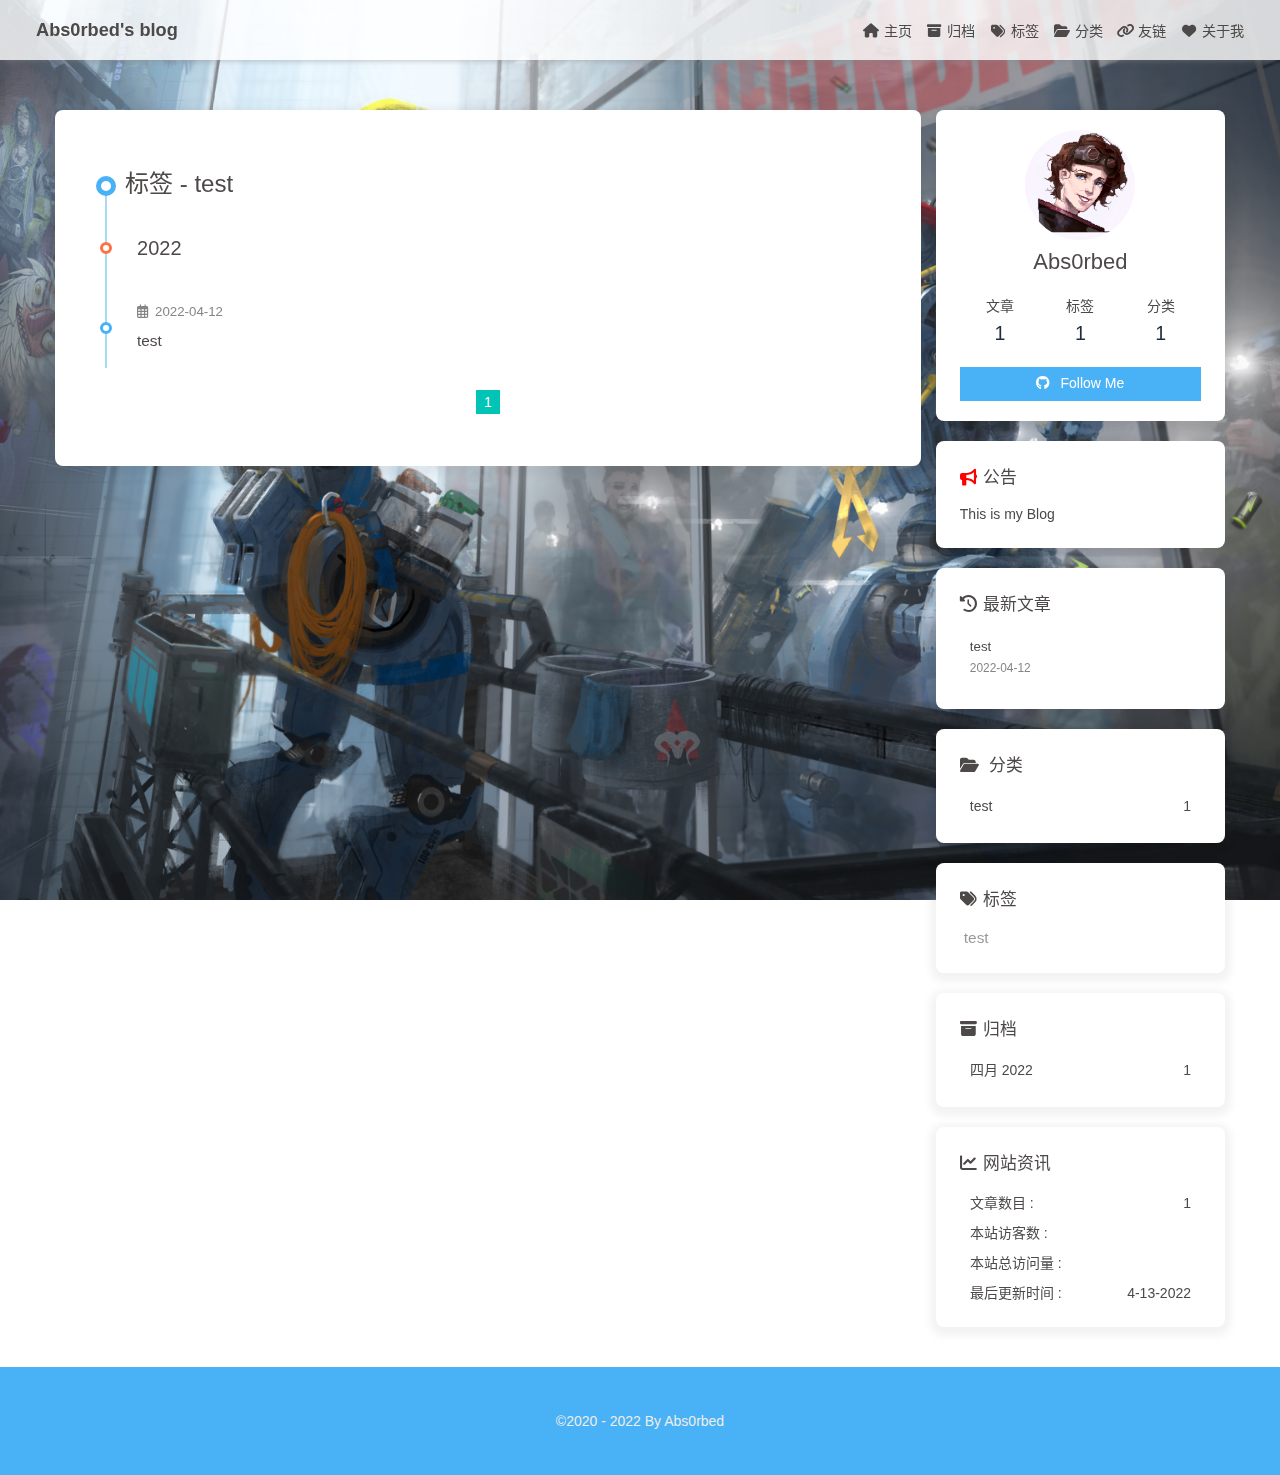
<file: tags/test/index.html>
<!DOCTYPE html><html lang="zh-CN" data-theme="light"><head><meta charset="UTF-8"><meta http-equiv="X-UA-Compatible" content="IE=edge"><meta name="viewport" content="width=device-width, initial-scale=1.0, maximum-scale=1.0, user-scalable=no"><title>标签: test | Abs0rbed's blog</title><meta name="author" content="Abs0rbed,qda4er@gmail.com"><meta name="copyright" content="Abs0rbed"><meta name="format-detection" content="telephone=no"><meta name="theme-color" content="#ffffff"><meta property="og:type" content="website">
<meta property="og:title" content="Abs0rbed&#39;s blog">
<meta property="og:url" content="https://abs0rbed.github.io/tags/test/index.html">
<meta property="og:site_name" content="Abs0rbed&#39;s blog">
<meta property="og:locale" content="zh_CN">
<meta property="og:image" content="https://abs0rbed.github.io/img/1.jpg">
<meta property="article:author" content="Abs0rbed">
<meta name="twitter:card" content="summary">
<meta name="twitter:image" content="https://abs0rbed.github.io/img/1.jpg"><link rel="shortcut icon" href="/img/favicon.ico"><link rel="canonical" href="https://abs0rbed.github.io/tags/test/"><link rel="preconnect" href="//cdn.jsdelivr.net"/><link rel="preconnect" href="//busuanzi.ibruce.info"/><link rel="stylesheet" href="/css/index.css"><link rel="stylesheet" href="https://cdn.jsdelivr.net/npm/@fortawesome/fontawesome-free@6/css/all.min.css" media="print" onload="this.media='all'"><link rel="stylesheet" href="https://cdn.jsdelivr.net/npm/@fancyapps/ui/dist/fancybox.css" media="print" onload="this.media='all'"><script>const GLOBAL_CONFIG = { 
  root: '/',
  algolia: undefined,
  localSearch: undefined,
  translate: undefined,
  noticeOutdate: undefined,
  highlight: {"plugin":"highlighjs","highlightCopy":true,"highlightLang":true,"highlightHeightLimit":false},
  copy: {
    success: '复制成功',
    error: '复制错误',
    noSupport: '浏览器不支持'
  },
  relativeDate: {
    homepage: false,
    post: false
  },
  runtime: '',
  date_suffix: {
    just: '刚刚',
    min: '分钟前',
    hour: '小时前',
    day: '天前',
    month: '个月前'
  },
  copyright: undefined,
  lightbox: 'fancybox',
  Snackbar: undefined,
  source: {
    justifiedGallery: {
      js: 'https://cdn.jsdelivr.net/npm/flickr-justified-gallery@2/dist/fjGallery.min.js',
      css: 'https://cdn.jsdelivr.net/npm/flickr-justified-gallery@2/dist/fjGallery.min.css'
    }
  },
  isPhotoFigcaption: false,
  islazyload: false,
  isAnchor: false
}</script><script id="config-diff">var GLOBAL_CONFIG_SITE = {
  title: '标签: test',
  isPost: false,
  isHome: false,
  isHighlightShrink: false,
  isToc: false,
  postUpdate: '2022-04-13 12:32:28'
}</script><noscript><style type="text/css">
  #nav {
    opacity: 1
  }
  .justified-gallery img {
    opacity: 1
  }

  #recent-posts time,
  #post-meta time {
    display: inline !important
  }
</style></noscript><script>(win=>{
    win.saveToLocal = {
      set: function setWithExpiry(key, value, ttl) {
        if (ttl === 0) return
        const now = new Date()
        const expiryDay = ttl * 86400000
        const item = {
          value: value,
          expiry: now.getTime() + expiryDay,
        }
        localStorage.setItem(key, JSON.stringify(item))
      },

      get: function getWithExpiry(key) {
        const itemStr = localStorage.getItem(key)

        if (!itemStr) {
          return undefined
        }
        const item = JSON.parse(itemStr)
        const now = new Date()

        if (now.getTime() > item.expiry) {
          localStorage.removeItem(key)
          return undefined
        }
        return item.value
      }
    }
  
    win.getScript = url => new Promise((resolve, reject) => {
      const script = document.createElement('script')
      script.src = url
      script.async = true
      script.onerror = reject
      script.onload = script.onreadystatechange = function() {
        const loadState = this.readyState
        if (loadState && loadState !== 'loaded' && loadState !== 'complete') return
        script.onload = script.onreadystatechange = null
        resolve()
      }
      document.head.appendChild(script)
    })
  
      win.activateDarkMode = function () {
        document.documentElement.setAttribute('data-theme', 'dark')
        if (document.querySelector('meta[name="theme-color"]') !== null) {
          document.querySelector('meta[name="theme-color"]').setAttribute('content', '#0d0d0d')
        }
      }
      win.activateLightMode = function () {
        document.documentElement.setAttribute('data-theme', 'light')
        if (document.querySelector('meta[name="theme-color"]') !== null) {
          document.querySelector('meta[name="theme-color"]').setAttribute('content', '#ffffff')
        }
      }
      const t = saveToLocal.get('theme')
    
          if (t === 'dark') activateDarkMode()
          else if (t === 'light') activateLightMode()
        
      const asideStatus = saveToLocal.get('aside-status')
      if (asideStatus !== undefined) {
        if (asideStatus === 'hide') {
          document.documentElement.classList.add('hide-aside')
        } else {
          document.documentElement.classList.remove('hide-aside')
        }
      }
    
    const detectApple = () => {
      if(/iPad|iPhone|iPod|Macintosh/.test(navigator.userAgent)){
        document.documentElement.classList.add('apple')
      }
    }
    detectApple()
    })(window)</script><meta name="generator" content="Hexo 6.1.0"><link rel="alternate" href="/atom.xml" title="Abs0rbed's blog" type="application/atom+xml">
</head><body><div id="web_bg"></div><div id="sidebar"><div id="menu-mask"></div><div id="sidebar-menus"><div class="avatar-img is-center"><img src="/img/1.jpg" onerror="onerror=null;src='/img/friend_404.gif'" alt="avatar"/></div><div class="sidebar-site-data site-data is-center"><a href="/archives/"><div class="headline">文章</div><div class="length-num">1</div></a><a href="/tags/"><div class="headline">标签</div><div class="length-num">1</div></a><a href="/categories/"><div class="headline">分类</div><div class="length-num">1</div></a></div><hr/><div class="menus_items"><div class="menus_item"><a class="site-page" href="/"><i class="fa-fw fas fa-home"></i><span> 主页</span></a></div><div class="menus_item"><a class="site-page" href="/archives/"><i class="fa-fw fas fa-archive"></i><span> 归档</span></a></div><div class="menus_item"><a class="site-page" href="/tags/"><i class="fa-fw fas fa-tags"></i><span> 标签</span></a></div><div class="menus_item"><a class="site-page" href="/categories/"><i class="fa-fw fas fa-folder-open"></i><span> 分类</span></a></div><div class="menus_item"><a class="site-page" href="/link/"><i class="fa-fw fas fa-link"></i><span> 友链</span></a></div><div class="menus_item"><a class="site-page" href="/about/"><i class="fa-fw fas fa-heart"></i><span> 关于我</span></a></div></div></div></div><div class="page" id="body-wrap"><header class="not-top-img" id="page-header"><nav id="nav"><span id="blog_name"><a id="site-name" href="/">Abs0rbed's blog</a></span><div id="menus"><div class="menus_items"><div class="menus_item"><a class="site-page" href="/"><i class="fa-fw fas fa-home"></i><span> 主页</span></a></div><div class="menus_item"><a class="site-page" href="/archives/"><i class="fa-fw fas fa-archive"></i><span> 归档</span></a></div><div class="menus_item"><a class="site-page" href="/tags/"><i class="fa-fw fas fa-tags"></i><span> 标签</span></a></div><div class="menus_item"><a class="site-page" href="/categories/"><i class="fa-fw fas fa-folder-open"></i><span> 分类</span></a></div><div class="menus_item"><a class="site-page" href="/link/"><i class="fa-fw fas fa-link"></i><span> 友链</span></a></div><div class="menus_item"><a class="site-page" href="/about/"><i class="fa-fw fas fa-heart"></i><span> 关于我</span></a></div></div><div id="toggle-menu"><a class="site-page"><i class="fas fa-bars fa-fw"></i></a></div></div></nav></header><main class="layout" id="content-inner"><div id="tag"><div class="article-sort-title">标签 - test</div><div class="article-sort"><div class="article-sort-item year">2022</div><div class="article-sort-item no-article-cover"><div class="article-sort-item-info"><div class="article-sort-item-time"><i class="far fa-calendar-alt"></i><time class="post-meta-date-created" datetime="2022-04-12T08:29:42.432Z" title="发表于 2022-04-12 16:29:42">2022-04-12</time></div><a class="article-sort-item-title" href="/2022/04/12/hello-world/" title="test">test</a></div></div></div><nav id="pagination"><div class="pagination"><span class="page-number current">1</span></div></nav></div><div class="aside-content" id="aside-content"><div class="card-widget card-info"><div class="is-center"><div class="avatar-img"><img src="/img/1.jpg" onerror="this.onerror=null;this.src='/img/friend_404.gif'" alt="avatar"/></div><div class="author-info__name">Abs0rbed</div><div class="author-info__description"></div></div><div class="card-info-data site-data is-center"><a href="/archives/"><div class="headline">文章</div><div class="length-num">1</div></a><a href="/tags/"><div class="headline">标签</div><div class="length-num">1</div></a><a href="/categories/"><div class="headline">分类</div><div class="length-num">1</div></a></div><a id="card-info-btn" target="_blank" rel="noopener" href="https://github.com/Abs0rbed"><i class="fab fa-github"></i><span>Follow Me</span></a></div><div class="card-widget card-announcement"><div class="item-headline"><i class="fas fa-bullhorn fa-shake"></i><span>公告</span></div><div class="announcement_content">This is my Blog</div></div><div class="sticky_layout"><div class="card-widget card-recent-post"><div class="item-headline"><i class="fas fa-history"></i><span>最新文章</span></div><div class="aside-list"><div class="aside-list-item no-cover"><div class="content"><a class="title" href="/2022/04/12/hello-world/" title="test">test</a><time datetime="2022-04-12T08:29:42.432Z" title="发表于 2022-04-12 16:29:42">2022-04-12</time></div></div></div></div><div class="card-widget card-categories"><div class="item-headline">
            <i class="fas fa-folder-open"></i>
            <span>分类</span>
            
            </div>
            <ul class="card-category-list" id="aside-cat-list">
            <li class="card-category-list-item "><a class="card-category-list-link" href="/categories/test/"><span class="card-category-list-name">test</span><span class="card-category-list-count">1</span></a></li>
            </ul></div><div class="card-widget card-tags"><div class="item-headline"><i class="fas fa-tags"></i><span>标签</span></div><div class="card-tag-cloud"><a href="/tags/test/" style="font-size: 1.1em; color: #999">test</a></div></div><div class="card-widget card-archives"><div class="item-headline"><i class="fas fa-archive"></i><span>归档</span></div><ul class="card-archive-list"><li class="card-archive-list-item"><a class="card-archive-list-link" href="/archives/2022/04/"><span class="card-archive-list-date">四月 2022</span><span class="card-archive-list-count">1</span></a></li></ul></div><div class="card-widget card-webinfo"><div class="item-headline"><i class="fas fa-chart-line"></i><span>网站资讯</span></div><div class="webinfo"><div class="webinfo-item"><div class="item-name">文章数目 :</div><div class="item-count">1</div></div><div class="webinfo-item"><div class="item-name">本站访客数 :</div><div class="item-count" id="busuanzi_value_site_uv"></div></div><div class="webinfo-item"><div class="item-name">本站总访问量 :</div><div class="item-count" id="busuanzi_value_site_pv"></div></div><div class="webinfo-item"><div class="item-name">最后更新时间 :</div><div class="item-count" id="last-push-date" data-lastPushDate="2022-04-13T04:32:28.401Z"></div></div></div></div></div></div></main><footer id="footer"><div id="footer-wrap"><div class="copyright">&copy;2020 - 2022 By Abs0rbed</div></div></footer></div><div id="rightside"><div id="rightside-config-hide"><button id="darkmode" type="button" title="浅色和深色模式转换"><i class="fas fa-adjust"></i></button><button id="hide-aside-btn" type="button" title="单栏和双栏切换"><i class="fas fa-arrows-alt-h"></i></button></div><div id="rightside-config-show"><button id="rightside_config" type="button" title="设置"><i class="fas fa-cog fa-spin"></i></button><button id="go-up" type="button" title="回到顶部"><i class="fas fa-arrow-up"></i></button></div></div><div><script src="/js/utils.js"></script><script src="/js/main.js"></script><script src="https://cdn.jsdelivr.net/npm/@fancyapps/ui/dist/fancybox.umd.js"></script><div class="js-pjax"></div><script async data-pjax src="//busuanzi.ibruce.info/busuanzi/2.3/busuanzi.pure.mini.js"></script></div></body></html>
</file>
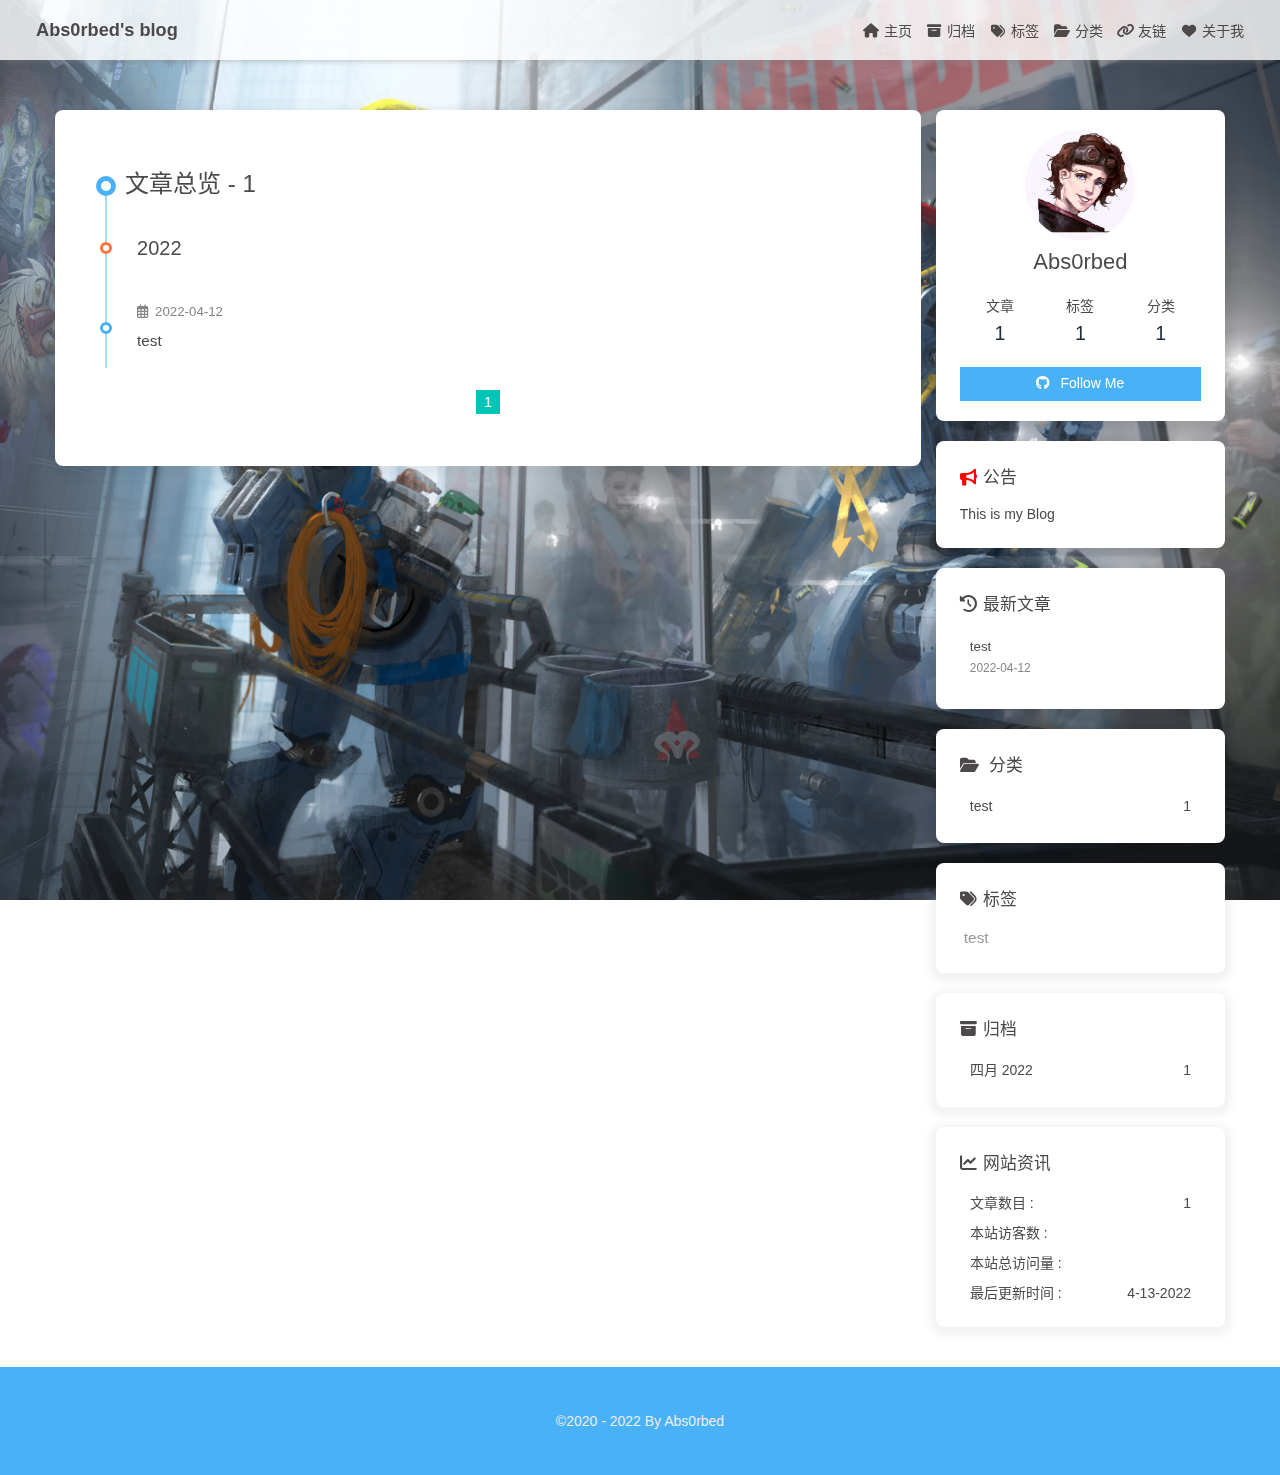
<file: archives/2022/04/index.html>
<!DOCTYPE html><html lang="zh-CN" data-theme="light"><head><meta charset="UTF-8"><meta http-equiv="X-UA-Compatible" content="IE=edge"><meta name="viewport" content="width=device-width, initial-scale=1.0, maximum-scale=1.0, user-scalable=no"><title>归档 | Abs0rbed's blog</title><meta name="author" content="Abs0rbed,qda4er@gmail.com"><meta name="copyright" content="Abs0rbed"><meta name="format-detection" content="telephone=no"><meta name="theme-color" content="#ffffff"><meta property="og:type" content="website">
<meta property="og:title" content="Abs0rbed&#39;s blog">
<meta property="og:url" content="https://abs0rbed.github.io/archives/2022/04/index.html">
<meta property="og:site_name" content="Abs0rbed&#39;s blog">
<meta property="og:locale" content="zh_CN">
<meta property="og:image" content="https://abs0rbed.github.io/img/1.jpg">
<meta property="article:author" content="Abs0rbed">
<meta name="twitter:card" content="summary">
<meta name="twitter:image" content="https://abs0rbed.github.io/img/1.jpg"><link rel="shortcut icon" href="/img/favicon.ico"><link rel="canonical" href="https://abs0rbed.github.io/archives/2022/04/"><link rel="preconnect" href="//cdn.jsdelivr.net"/><link rel="preconnect" href="//busuanzi.ibruce.info"/><link rel="stylesheet" href="/css/index.css"><link rel="stylesheet" href="https://cdn.jsdelivr.net/npm/@fortawesome/fontawesome-free@6/css/all.min.css" media="print" onload="this.media='all'"><link rel="stylesheet" href="https://cdn.jsdelivr.net/npm/@fancyapps/ui/dist/fancybox.css" media="print" onload="this.media='all'"><script>const GLOBAL_CONFIG = { 
  root: '/',
  algolia: undefined,
  localSearch: undefined,
  translate: undefined,
  noticeOutdate: undefined,
  highlight: {"plugin":"highlighjs","highlightCopy":true,"highlightLang":true,"highlightHeightLimit":false},
  copy: {
    success: '复制成功',
    error: '复制错误',
    noSupport: '浏览器不支持'
  },
  relativeDate: {
    homepage: false,
    post: false
  },
  runtime: '',
  date_suffix: {
    just: '刚刚',
    min: '分钟前',
    hour: '小时前',
    day: '天前',
    month: '个月前'
  },
  copyright: undefined,
  lightbox: 'fancybox',
  Snackbar: undefined,
  source: {
    justifiedGallery: {
      js: 'https://cdn.jsdelivr.net/npm/flickr-justified-gallery@2/dist/fjGallery.min.js',
      css: 'https://cdn.jsdelivr.net/npm/flickr-justified-gallery@2/dist/fjGallery.min.css'
    }
  },
  isPhotoFigcaption: false,
  islazyload: false,
  isAnchor: false
}</script><script id="config-diff">var GLOBAL_CONFIG_SITE = {
  title: '归档',
  isPost: false,
  isHome: false,
  isHighlightShrink: false,
  isToc: false,
  postUpdate: '2022-04-13 12:32:28'
}</script><noscript><style type="text/css">
  #nav {
    opacity: 1
  }
  .justified-gallery img {
    opacity: 1
  }

  #recent-posts time,
  #post-meta time {
    display: inline !important
  }
</style></noscript><script>(win=>{
    win.saveToLocal = {
      set: function setWithExpiry(key, value, ttl) {
        if (ttl === 0) return
        const now = new Date()
        const expiryDay = ttl * 86400000
        const item = {
          value: value,
          expiry: now.getTime() + expiryDay,
        }
        localStorage.setItem(key, JSON.stringify(item))
      },

      get: function getWithExpiry(key) {
        const itemStr = localStorage.getItem(key)

        if (!itemStr) {
          return undefined
        }
        const item = JSON.parse(itemStr)
        const now = new Date()

        if (now.getTime() > item.expiry) {
          localStorage.removeItem(key)
          return undefined
        }
        return item.value
      }
    }
  
    win.getScript = url => new Promise((resolve, reject) => {
      const script = document.createElement('script')
      script.src = url
      script.async = true
      script.onerror = reject
      script.onload = script.onreadystatechange = function() {
        const loadState = this.readyState
        if (loadState && loadState !== 'loaded' && loadState !== 'complete') return
        script.onload = script.onreadystatechange = null
        resolve()
      }
      document.head.appendChild(script)
    })
  
      win.activateDarkMode = function () {
        document.documentElement.setAttribute('data-theme', 'dark')
        if (document.querySelector('meta[name="theme-color"]') !== null) {
          document.querySelector('meta[name="theme-color"]').setAttribute('content', '#0d0d0d')
        }
      }
      win.activateLightMode = function () {
        document.documentElement.setAttribute('data-theme', 'light')
        if (document.querySelector('meta[name="theme-color"]') !== null) {
          document.querySelector('meta[name="theme-color"]').setAttribute('content', '#ffffff')
        }
      }
      const t = saveToLocal.get('theme')
    
          if (t === 'dark') activateDarkMode()
          else if (t === 'light') activateLightMode()
        
      const asideStatus = saveToLocal.get('aside-status')
      if (asideStatus !== undefined) {
        if (asideStatus === 'hide') {
          document.documentElement.classList.add('hide-aside')
        } else {
          document.documentElement.classList.remove('hide-aside')
        }
      }
    
    const detectApple = () => {
      if(/iPad|iPhone|iPod|Macintosh/.test(navigator.userAgent)){
        document.documentElement.classList.add('apple')
      }
    }
    detectApple()
    })(window)</script><meta name="generator" content="Hexo 6.1.0"><link rel="alternate" href="/atom.xml" title="Abs0rbed's blog" type="application/atom+xml">
</head><body><div id="web_bg"></div><div id="sidebar"><div id="menu-mask"></div><div id="sidebar-menus"><div class="avatar-img is-center"><img src="/img/1.jpg" onerror="onerror=null;src='/img/friend_404.gif'" alt="avatar"/></div><div class="sidebar-site-data site-data is-center"><a href="/archives/"><div class="headline">文章</div><div class="length-num">1</div></a><a href="/tags/"><div class="headline">标签</div><div class="length-num">1</div></a><a href="/categories/"><div class="headline">分类</div><div class="length-num">1</div></a></div><hr/><div class="menus_items"><div class="menus_item"><a class="site-page" href="/"><i class="fa-fw fas fa-home"></i><span> 主页</span></a></div><div class="menus_item"><a class="site-page" href="/archives/"><i class="fa-fw fas fa-archive"></i><span> 归档</span></a></div><div class="menus_item"><a class="site-page" href="/tags/"><i class="fa-fw fas fa-tags"></i><span> 标签</span></a></div><div class="menus_item"><a class="site-page" href="/categories/"><i class="fa-fw fas fa-folder-open"></i><span> 分类</span></a></div><div class="menus_item"><a class="site-page" href="/link/"><i class="fa-fw fas fa-link"></i><span> 友链</span></a></div><div class="menus_item"><a class="site-page" href="/about/"><i class="fa-fw fas fa-heart"></i><span> 关于我</span></a></div></div></div></div><div class="page" id="body-wrap"><header class="not-top-img" id="page-header"><nav id="nav"><span id="blog_name"><a id="site-name" href="/">Abs0rbed's blog</a></span><div id="menus"><div class="menus_items"><div class="menus_item"><a class="site-page" href="/"><i class="fa-fw fas fa-home"></i><span> 主页</span></a></div><div class="menus_item"><a class="site-page" href="/archives/"><i class="fa-fw fas fa-archive"></i><span> 归档</span></a></div><div class="menus_item"><a class="site-page" href="/tags/"><i class="fa-fw fas fa-tags"></i><span> 标签</span></a></div><div class="menus_item"><a class="site-page" href="/categories/"><i class="fa-fw fas fa-folder-open"></i><span> 分类</span></a></div><div class="menus_item"><a class="site-page" href="/link/"><i class="fa-fw fas fa-link"></i><span> 友链</span></a></div><div class="menus_item"><a class="site-page" href="/about/"><i class="fa-fw fas fa-heart"></i><span> 关于我</span></a></div></div><div id="toggle-menu"><a class="site-page"><i class="fas fa-bars fa-fw"></i></a></div></div></nav></header><main class="layout" id="content-inner"><div id="archive"><div class="article-sort-title">文章总览 - 1</div><div class="article-sort"><div class="article-sort-item year">2022</div><div class="article-sort-item no-article-cover"><div class="article-sort-item-info"><div class="article-sort-item-time"><i class="far fa-calendar-alt"></i><time class="post-meta-date-created" datetime="2022-04-12T08:29:42.432Z" title="发表于 2022-04-12 16:29:42">2022-04-12</time></div><a class="article-sort-item-title" href="/2022/04/12/hello-world/" title="test">test</a></div></div></div><nav id="pagination"><div class="pagination"><span class="page-number current">1</span></div></nav></div><div class="aside-content" id="aside-content"><div class="card-widget card-info"><div class="is-center"><div class="avatar-img"><img src="/img/1.jpg" onerror="this.onerror=null;this.src='/img/friend_404.gif'" alt="avatar"/></div><div class="author-info__name">Abs0rbed</div><div class="author-info__description"></div></div><div class="card-info-data site-data is-center"><a href="/archives/"><div class="headline">文章</div><div class="length-num">1</div></a><a href="/tags/"><div class="headline">标签</div><div class="length-num">1</div></a><a href="/categories/"><div class="headline">分类</div><div class="length-num">1</div></a></div><a id="card-info-btn" target="_blank" rel="noopener" href="https://github.com/Abs0rbed"><i class="fab fa-github"></i><span>Follow Me</span></a></div><div class="card-widget card-announcement"><div class="item-headline"><i class="fas fa-bullhorn fa-shake"></i><span>公告</span></div><div class="announcement_content">This is my Blog</div></div><div class="sticky_layout"><div class="card-widget card-recent-post"><div class="item-headline"><i class="fas fa-history"></i><span>最新文章</span></div><div class="aside-list"><div class="aside-list-item no-cover"><div class="content"><a class="title" href="/2022/04/12/hello-world/" title="test">test</a><time datetime="2022-04-12T08:29:42.432Z" title="发表于 2022-04-12 16:29:42">2022-04-12</time></div></div></div></div><div class="card-widget card-categories"><div class="item-headline">
            <i class="fas fa-folder-open"></i>
            <span>分类</span>
            
            </div>
            <ul class="card-category-list" id="aside-cat-list">
            <li class="card-category-list-item "><a class="card-category-list-link" href="/categories/test/"><span class="card-category-list-name">test</span><span class="card-category-list-count">1</span></a></li>
            </ul></div><div class="card-widget card-tags"><div class="item-headline"><i class="fas fa-tags"></i><span>标签</span></div><div class="card-tag-cloud"><a href="/tags/test/" style="font-size: 1.1em; color: #999">test</a></div></div><div class="card-widget card-archives"><div class="item-headline"><i class="fas fa-archive"></i><span>归档</span></div><ul class="card-archive-list"><li class="card-archive-list-item"><a class="card-archive-list-link" href="/archives/2022/04/"><span class="card-archive-list-date">四月 2022</span><span class="card-archive-list-count">1</span></a></li></ul></div><div class="card-widget card-webinfo"><div class="item-headline"><i class="fas fa-chart-line"></i><span>网站资讯</span></div><div class="webinfo"><div class="webinfo-item"><div class="item-name">文章数目 :</div><div class="item-count">1</div></div><div class="webinfo-item"><div class="item-name">本站访客数 :</div><div class="item-count" id="busuanzi_value_site_uv"></div></div><div class="webinfo-item"><div class="item-name">本站总访问量 :</div><div class="item-count" id="busuanzi_value_site_pv"></div></div><div class="webinfo-item"><div class="item-name">最后更新时间 :</div><div class="item-count" id="last-push-date" data-lastPushDate="2022-04-13T04:32:28.401Z"></div></div></div></div></div></div></main><footer id="footer"><div id="footer-wrap"><div class="copyright">&copy;2020 - 2022 By Abs0rbed</div></div></footer></div><div id="rightside"><div id="rightside-config-hide"><button id="darkmode" type="button" title="浅色和深色模式转换"><i class="fas fa-adjust"></i></button><button id="hide-aside-btn" type="button" title="单栏和双栏切换"><i class="fas fa-arrows-alt-h"></i></button></div><div id="rightside-config-show"><button id="rightside_config" type="button" title="设置"><i class="fas fa-cog fa-spin"></i></button><button id="go-up" type="button" title="回到顶部"><i class="fas fa-arrow-up"></i></button></div></div><div><script src="/js/utils.js"></script><script src="/js/main.js"></script><script src="https://cdn.jsdelivr.net/npm/@fancyapps/ui/dist/fancybox.umd.js"></script><div class="js-pjax"></div><script async data-pjax src="//busuanzi.ibruce.info/busuanzi/2.3/busuanzi.pure.mini.js"></script></div></body></html>
</file>
